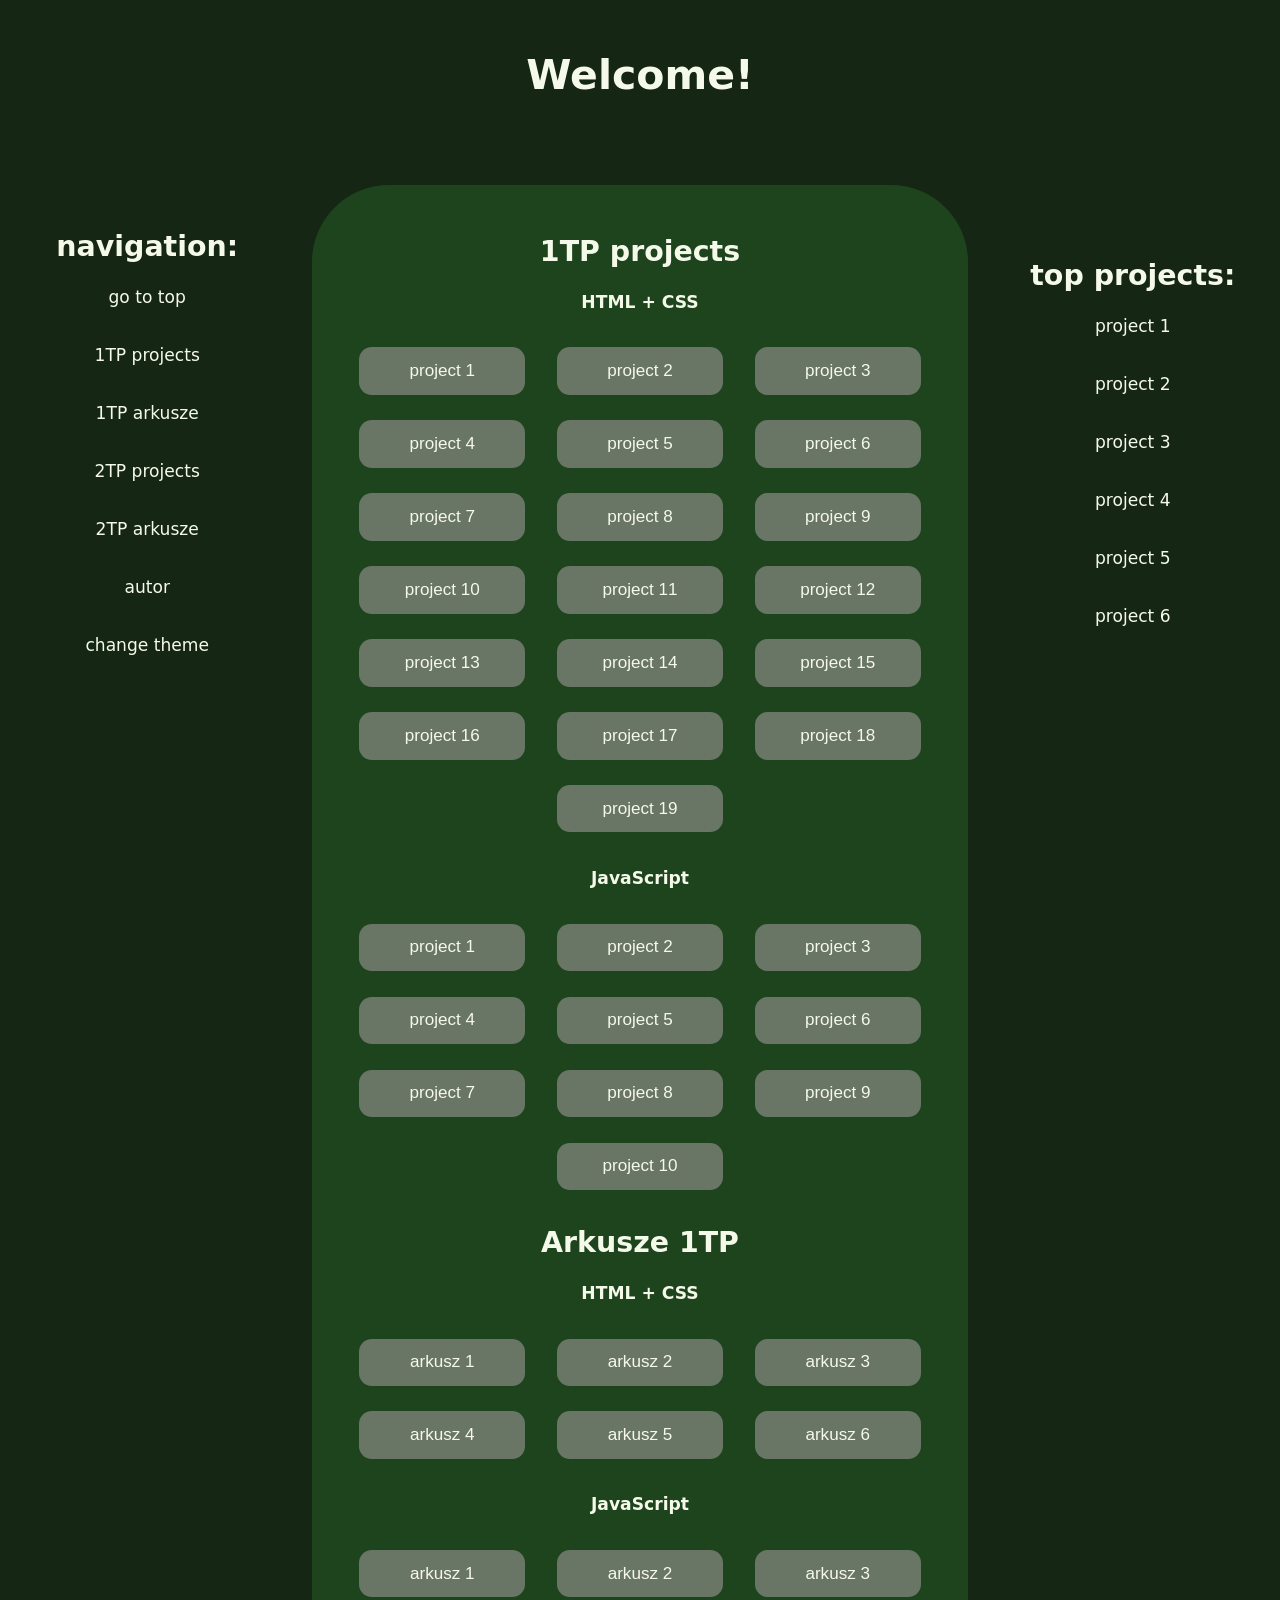
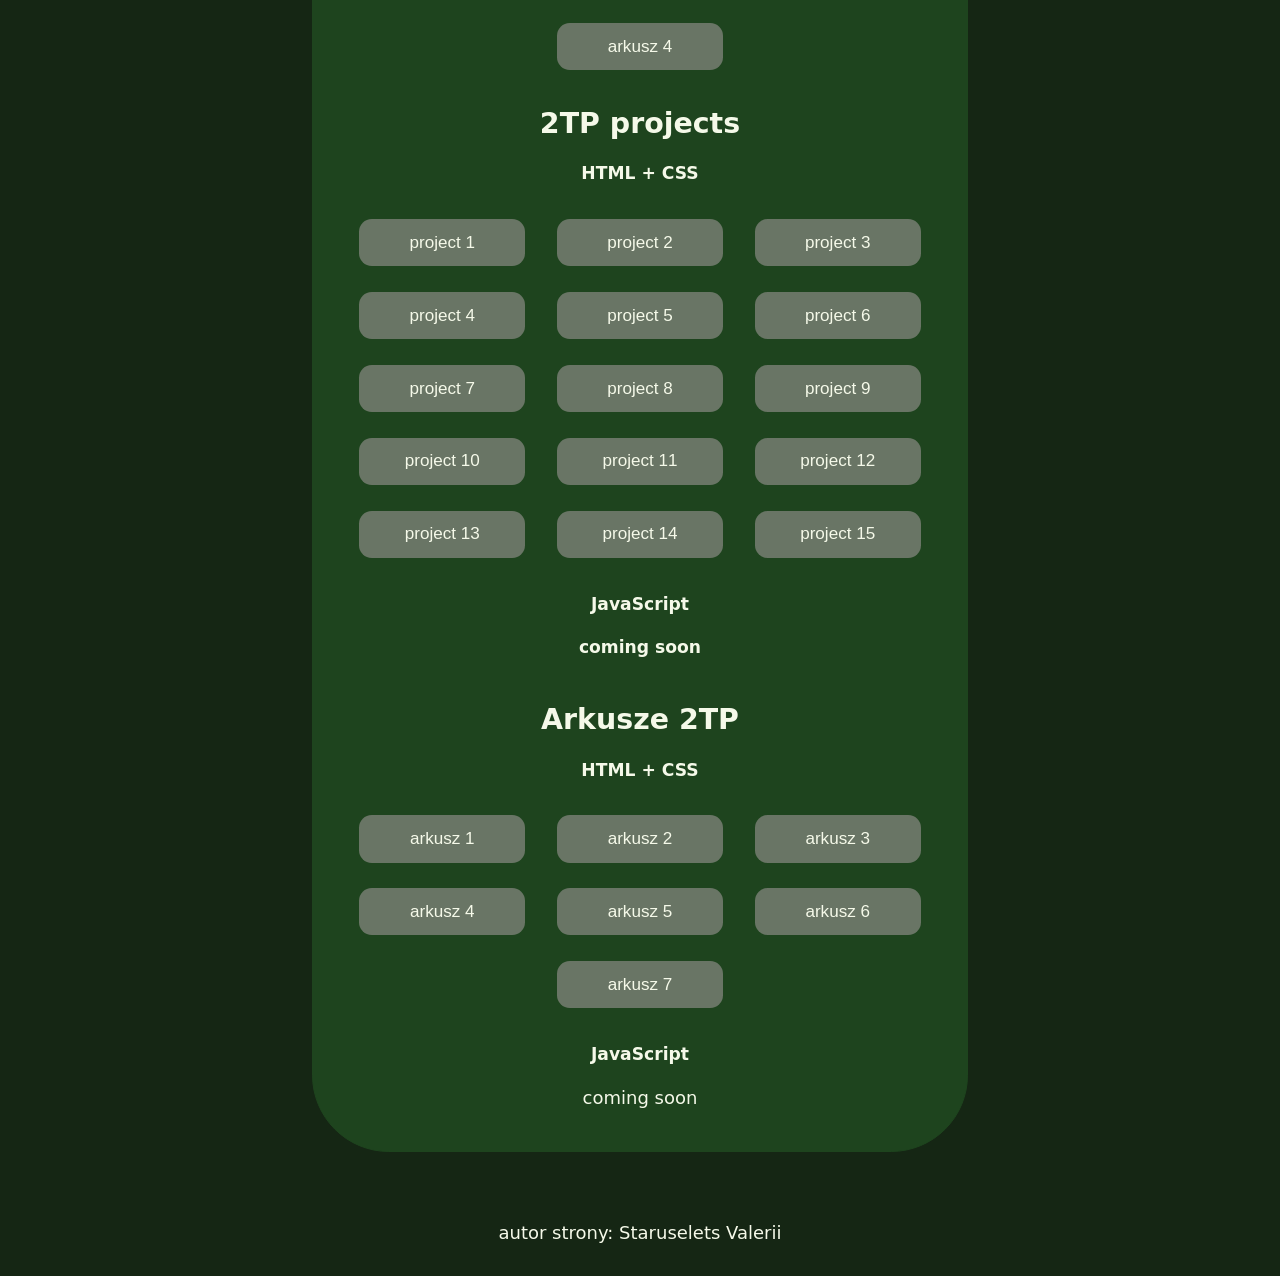
<file: index.html>
<!DOCTYPE html>
<html lang="en">

<head>
  <meta charset="UTF-8">
  <meta name="viewport" content="width=device-width">
  <title>home</title>
  <link rel="stylesheet" href="style.css">
</head>

<body data-theme="dark">

  <header id="title">
    <h1>Welcome!</h1>
  </header>

  <aside class="left">
    <nav class="navbox">
      <h2>navigation:</h2>
      <ul>
        <li><a href="#title">go to top</a></li>
        <li><a href="#oneTP">1TP projects</a></li>
        <li><a href="#arkuszeoneTP">1TP arkusze</a></li>
        <li><a href="#twoTP">2TP projects</a></li>
        <li><a href="#arkuszetwoTP">2TP arkusze</a></li>
        <li><a href="#bottom">autor</a></li>
        <li><a id="toggle">change theme</a></li>
      </ul>
    </nav>
  </aside>

  <main>
    <button id="showLeft" class="arrow-btn">&#8594;</button>

    <div id="oneTP">
      <h2>1TP projects</h2>
      <h4>HTML + CSS</h4>
      <button class="project"><a href="1TP/HTML + CSS/01/index.html">project 1</a></button>
      <button class="project"><a href="1TP/HTML + CSS/02/index.html">project 2</a></button>
      <button class="project"><a href="1TP/HTML + CSS/03/index.html">project 3</a></button>
      <button class="project"><a href="1TP/HTML + CSS/04/index.html">project 4</a></button>
      <button class="project"><a href="1TP/HTML + CSS/05/index.html">project 5</a></button>
      <button class="project"><a href="1TP/HTML + CSS/06/6/index.html">project 6</a></button>
      <button class="project"><a href="1TP/HTML + CSS/07/index.html">project 7</a></button>
      <button class="project"><a href="1TP/HTML + CSS/08/index.html">project 8</a></button>
      <button class="project"><a href="1TP/HTML + CSS/09/index.html">project 9</a></button>
      <button class="project"><a href="1TP/HTML + CSS/10/index.html">project 10</a></button>
      <button class="project"><a href="1TP/HTML + CSS/11/index.html">project 11</a></button>
      <button class="project"><a href="1TP/HTML + CSS/12/index.html">project 12</a></button>
      <button class="project"><a href="1TP/HTML + CSS/13/index.html">project 13</a></button>
      <button class="project"><a href="1TP/HTML + CSS/14/index.html">project 14</a></button>
      <button class="project"><a href="1TP/HTML + CSS/15/index.html">project 15</a></button>
      <button class="project"><a href="1TP/HTML + CSS/16/index.html">project 16</a></button>
      <button class="project"><a href="1TP/HTML + CSS/17/index.html">project 17</a></button>
      <button class="project"><a href="1TP/HTML + CSS/18/index.html">project 18</a></button>
      <button class="project"><a href="1TP/HTML + CSS/19/index.html">project 19</a></button>

      <h4>JavaScript</h4>
      <button class="project"><a href="1TP/JavaScript/01/index.html">project 1</a></button>
      <button class="project"><a href="1TP/JavaScript/02/index.html">project 2</a></button>
      <button class="project"><a href="1TP/JavaScript/03/index.html">project 3</a></button>
      <button class="project"><a href="1TP/JavaScript/04/index.html">project 4</a></button>
      <button class="project"><a href="1TP/JavaScript/05/index.html">project 5</a></button>
      <button class="project"><a href="1TP/JavaScript/06/index.html">project 6</a></button>
      <button class="project"><a href="1TP/JavaScript/07/index.html">project 7</a></button>
      <button class="project"><a href="1TP/JavaScript/08/index.html">project 8</a></button>
      <button class="project"><a href="1TP/JavaScript/09/index.html">project 9</a></button>
      <button class="project"><a href="1TP/JavaScript/10/index.html">project 10</a></button>
    </div>

    <div id="arkuszeoneTP">
      <h2>Arkusze 1TP</h2>
      <h4>HTML + CSS</h4>
      <button class="project"><a href="1TP/arkusze/HTML+CSS/01 arkusz/index.html">arkusz 1</a></button>
      <button class="project"><a href="1TP/arkusze/HTML+CSS/02 arkusz/index.html">arkusz 2</a></button>
      <button class="project"><a href="1TP/arkusze/HTML+CSS/03 arkusz/index.html">arkusz 3</a></button>
      <button class="project"><a href="1TP/arkusze/HTML+CSS/04 arkusz/index.html">arkusz 4</a></button>
      <button class="project"><a href="1TP/arkusze/HTML+CSS/05 arkusz/index.html">arkusz 5</a></button>
      <button class="project"><a href="1TP/arkusze/HTML+CSS/06 arkusz/index.html">arkusz 6</a></button>
      <h4>JavaScript</h4>
      <button class="project"><a href="1TP/arkusze/JavaScript/01 arkusz/index.html">arkusz 1</a></button>
      <button class="project"><a href="1TP/arkusze/JavaScript/02 arkusz/index.html">arkusz 2</a></button>
      <button class="project"><a href="1TP/arkusze/JavaScript/03 arkusz/index.html">arkusz 3</a></button>
      <button class="project"><a href="1TP/arkusze/JavaScript/04 arkusz/index.html">arkusz 4</a></button>
    </div>

    <div id="twoTP">
      <h2>2TP projects</h2>
      <h4>HTML + CSS</h4>
      <button class="project"><a href="2TP/HTML+CSS/01/index.html">project 1</a></button>
      <button class="project"><a href="2TP/HTML+CSS/02/index.html">project 2</a></button>
      <button class="project"><a href="2TP/HTML+CSS/03/index.html">project 3</a></button>
      <button class="project"><a href="2TP/HTML+CSS/04/index.html">project 4</a></button>
      <button class="project"><a href="2TP/HTML+CSS/05/index.html">project 5</a></button>
      <button class="project"><a href="2TP/HTML+CSS/06/index.html">project 6</a></button>
      <button class="project"><a href="2TP/HTML+CSS/07/index.html">project 7</a></button>
      <button class="project"><a href="2TP/HTML+CSS/08/index.html">project 8</a></button>
      <button class="project"><a href="2TP/HTML+CSS/09/index.html">project 9</a></button>
      <button class="project"><a href="2TP/HTML+CSS/10/index.html">project 10</a></button>
      <button class="project"><a href="2TP/HTML+CSS/11/index.html">project 11</a></button>
      <button class="project"><a href="2TP/HTML+CSS/12/index.html">project 12</a></button>
      <button class="project"><a href="2TP/HTML+CSS/formularze/index.html">project 13</a></button>
      <button class="project"><a href="2TP/HTML+CSS/14/index.html">project 14</a></button>
      <button class="project"><a href="2TP/HTML+CSS/15/index.html">project 15</a></button>

      <h4>JavaScript</h4>
      <h4>coming soon</h4>
    </div>



    <div id="arkuszetwoTP">
      <h2>Arkusze 2TP</h2>
      <h4>HTML + CSS</h4>
      <button class="project"><a href="2TP/arkusze/HTML+CSS/01 arkusz/index.html">arkusz 1</a></button>
      <button class="project"><a href="2TP/arkusze/HTML+CSS/02 arkusz/index.html">arkusz 2</a></button>
      <button class="project"><a href="2TP/arkusze/HTML+CSS/03 arkusz/index.html">arkusz 3</a></button>
      <button class="project"><a href="2TP/arkusze/HTML+CSS/04 arkusz/index.html">arkusz 4</a></button>
      <button class="project"><a href="2TP/arkusze/HTML+CSS/05 arkusz/index.html">arkusz 5</a></button>
      <button class="project"><a href="2TP/arkusze/HTML+CSS/06 arkusz/index.html">arkusz 6</a></button>
      <button class="project"><a href="2TP/arkusze/HTML+CSS/07 arkusz/index.html">arkusz 7</a></button>
      <h4>JavaScript</h4>
      <p>coming soon</p>
    </div>
  </main>

  <aside class="right">
    <nav class="navbox">
      <h2>top projects:</h2>
      <ul>
        <li><a href="1TP/JavaScript/6/index.html">project 1</a></li>
        <li><a href="">project 2</a></li>
        <li><a href="">project 3</a></li>
        <li><a href="">project 4</a></li>
        <li><a href="">project 5</a></li>
        <li><a href="">project 6</a></li>
      </ul>
    </nav>
  </aside>

  <button id="showRight" class="arrow-btn">&#8592;</button>

  <footer id="bottom">
    <p>autor strony: Staruselets Valerii</p>
  </footer>

  <script src="script.js"></script>
</body>
</html>
</file>
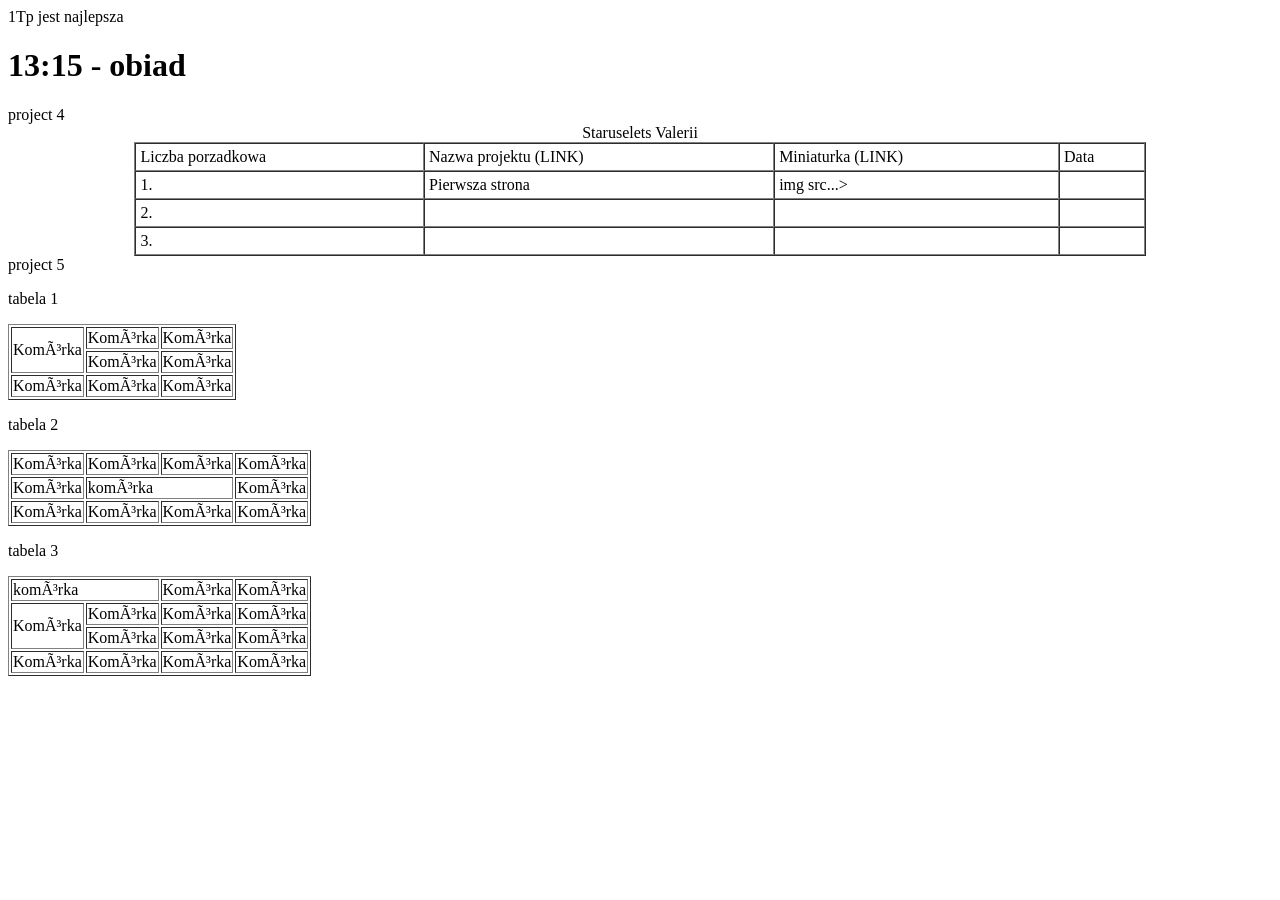
<file: 1TP/HTML + CSS/01/index.html>
<html lang="pl">
<head>
<metacharset="UTF-8">
<title> strona </title>
</head>
<body>
<p> 1Tp jest najlepsza </p>
<h1> 13:15 - obiad </h1>
      project 4

<table width="80%" border="1" cellpadding="4" cellspacing="0" ALIGN=center>
<caption>Staruselets Valerii</caption>
    <tr>
        <td>Liczba porzadkowa</td>
        <td>Nazwa projektu (LINK)</td>
        <td>Miniaturka (LINK)</td>
        <td>Data</td>
    </tr>
    <tr>
        <td>1.</td>
        <td>Pierwsza strona</td>
        <td> img src...> </td>
        <td></td>
    </tr>
    <tr>
        <td>2.</td>
        <td></td>
        <td></td>
        <td></td>
    </tr>
    <tr>
        <td>3.</td>
        <td></td>
        <td></td>
        <td></td>
    </tr>
</table>
</body>
  project 5
<p> tabela 1</p>
<table border="1">
    <tr>
      <td rowspan="2">Komórka </td>
      <td>Komórka </td>
      <td>Komórka </td>
    </tr>
    <tr>
      <td>Komórka </td>
      <td>Komórka </td>
    </tr>
    <tr>
      <td>Komórka </td>
      <td>Komórka </td>
      <td>Komórka </td>
    </tr>
  </table>
  
  <p> tabela 2</p>
  
  <table border="1">
    <tr>
      <td>Komórka </td>
      <td>Komórka </td>
      <td>Komórka </td>
      <td>Komórka </td>
    </tr>
    <tr>
      <td>Komórka </td>
      <td colspan="2"> komórka</td>
      <td>Komórka </td>
    </tr>
    <tr>
      <td>Komórka </td>
      <td>Komórka </td>
      <td>Komórka </td>
      <td>Komórka </td>
    </tr>
  </table>
  
  <p> tabela 3</p>
  
  <table border="1">
    <tr>
      <td colspan="2"> komórka</td>
      <td>Komórka </td>
      <td>Komórka </td>
    </tr>
    <tr>
      <td rowspan="2">Komórka </td>
      <td>Komórka </td>
      <td>Komórka </td>
      <td>Komórka </td>
    </tr>
    <tr>
      <td>Komórka </td>
      <td>Komórka </td>
      <td>Komórka </td>
    </tr>
    <tr>
      <td>Komórka </td>
      <td>Komórka </td>
      <td>Komórka </td>
      <td>Komórka </td>
    </tr>
  </table>

</html>
</file>
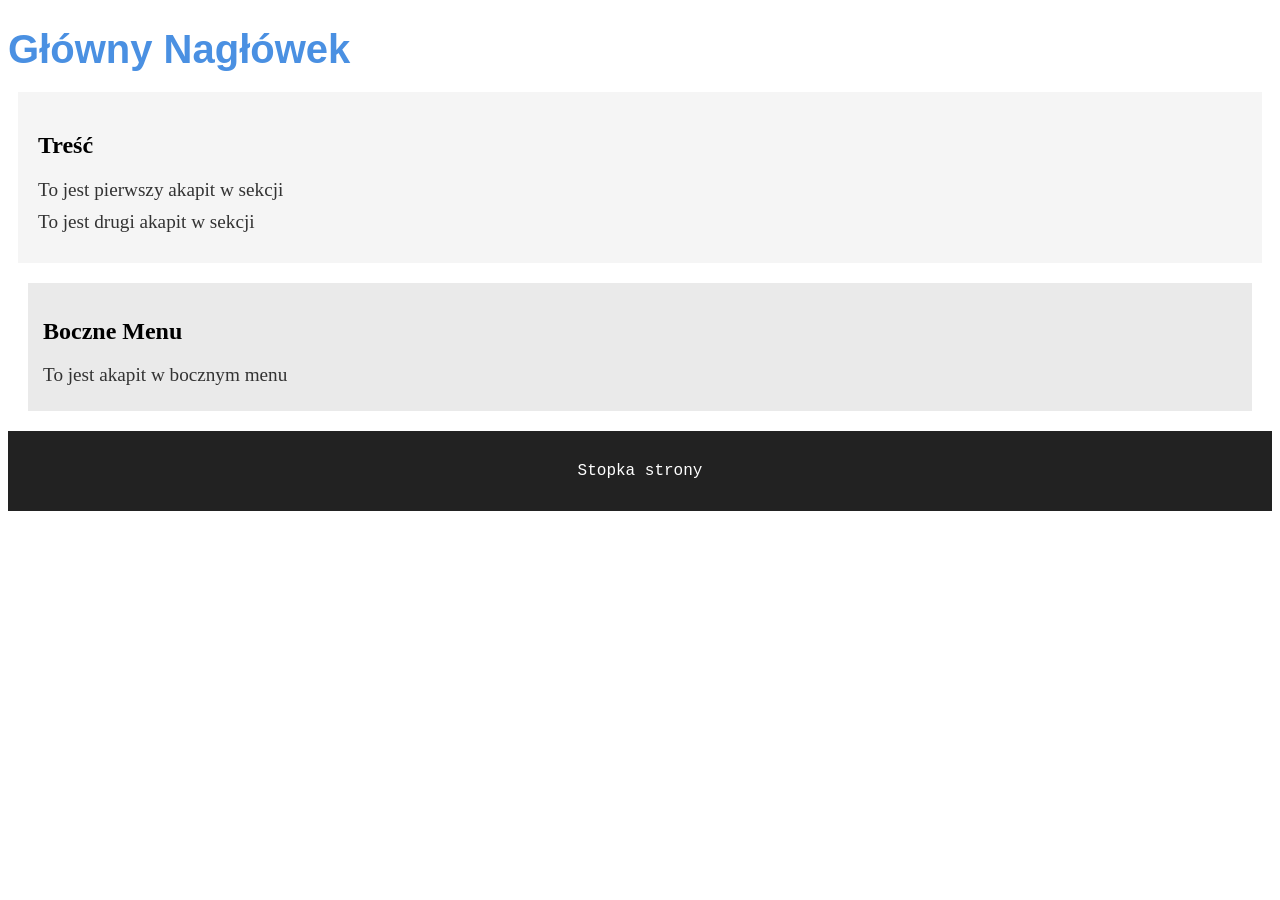
<file: 1TP/HTML + CSS/11/index.html>
<!DOCTYPE html>
<html lang="pl">
<head>
    <meta charset="UTF-8">
    <meta name="viewport" content="width=device-width, initial-scale=1.0">
    <title>Dokument HTML</title>
    <style>#header {
    color: #4A90E2; 
    font-size: 2.5em;
    margin-bottom: 20px;
    font-family: 'Arial', sans-serif;
}


.section {
    color: #333; 
    font-size: 1.2em;
    margin: 10px 0;
    font-family: 'Georgia', serif;
}


.content {
    padding: 20px;
    margin: 10px;
    background-color: #f5f5f5; 
}


.sidebar {
    padding: 15px;
    margin: 20px;
    background-color: #eaeaea; 
}


#footer {
    background-color: #222; 
    color: white;
    text-align: center;
    padding: 15px 0;
    margin-top: 20px;
    font-family: 'Courier New', monospace;
}
</style>
</head>
<body>

    <h1 id="header">Główny Nagłówek</h1>

    <div class="content">
        <h2>Treść</h2>
        <p class="section">To jest pierwszy akapit w sekcji</p>
        <p class="section">To jest drugi akapit w sekcji</p>
    </div>

    <div class="sidebar">
        <h2>Boczne Menu</h2>
        <p class="section">To jest akapit w bocznym menu</p>
    </div>

    <footer id="footer">
        <p>Stopka strony</p>
    </footer>

</body>
</html>
</file>
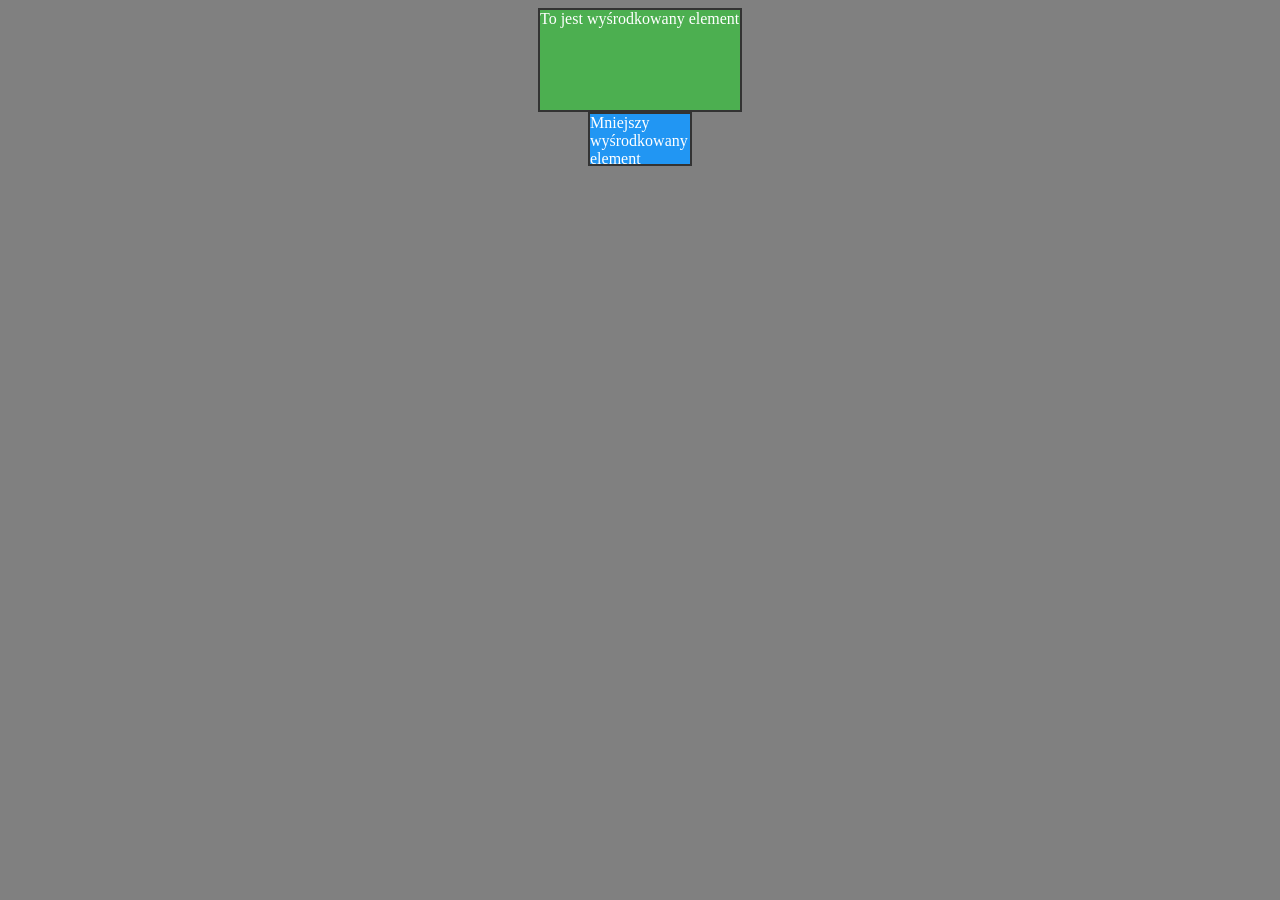
<file: 1TP/HTML + CSS/12/index.html>
<!DOCTYPE html>
<html lang="pl">
<head>
    <meta charset="UTF-8">
    <meta name="viewport" content="width=device-width, initial-scale=1.0">
    <title>Wyśrodkowany element</title>
    <link rel="stylesheet" href="style.css">
</head>
<body>
    <div class="box">
        To jest wyśrodkowany element
    </div>
    <div class="box-small">
        Mniejszy wyśrodkowany element
    </div>
</body>
</html>
</file>
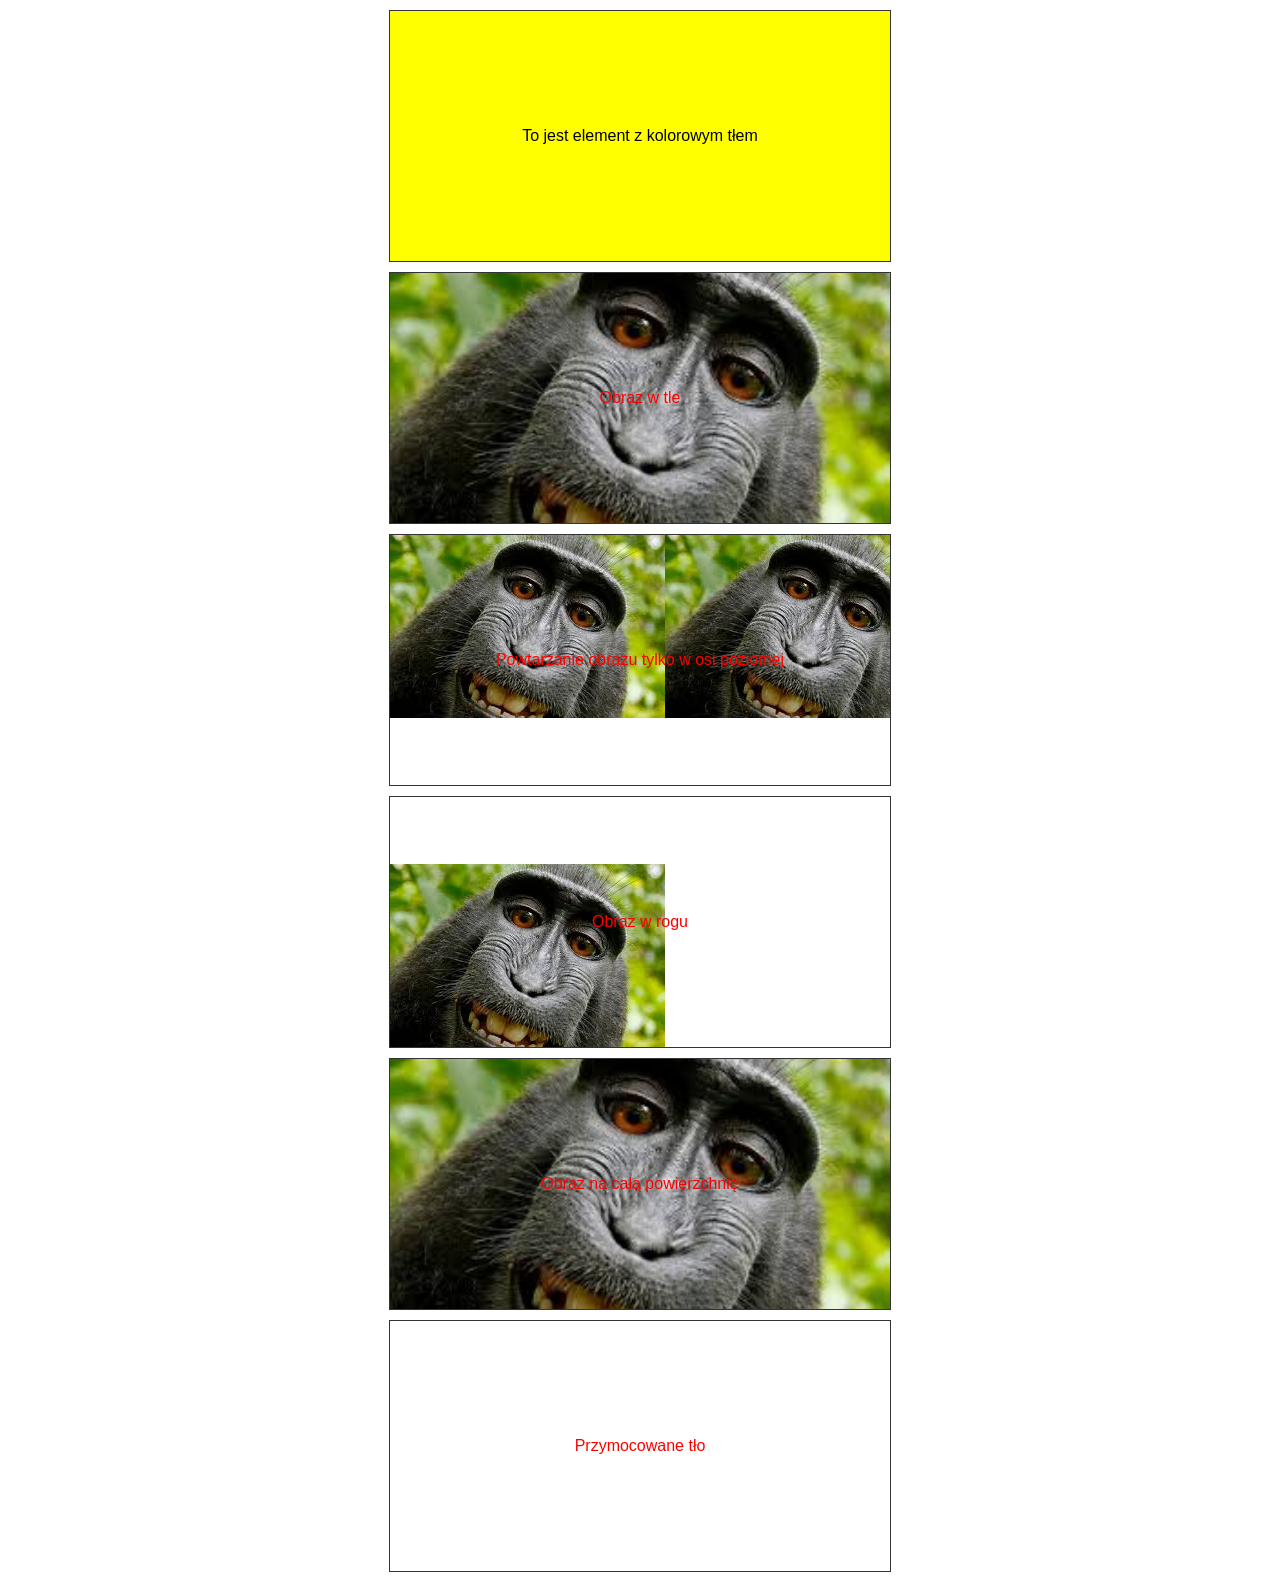
<file: 1TP/HTML + CSS/13/index.html>
<!DOCTYPE html>
<html lang="pl">
<head>
    <meta charset="UTF-8">
    <meta name="viewport" content="width=device-width, initial-scale=1.0">
    <title>Zadania z tłem</title>
    <link rel="stylesheet" href="style.css">
</head>
<body>
    <div class="box1">To jest element z kolorowym tłem</div>
    <div class="box2">Obraz w tle</div>
    <div class="box3">Powtarzanie obrazu tylko w osi poziomej</div>
    <div class="box4">Obraz w rogu</div>
    <div class="box5">Obraz na całą powierzchnię</div>
    <div class="box6">Przymocowane tło</div>
</body>
</html>
</file>
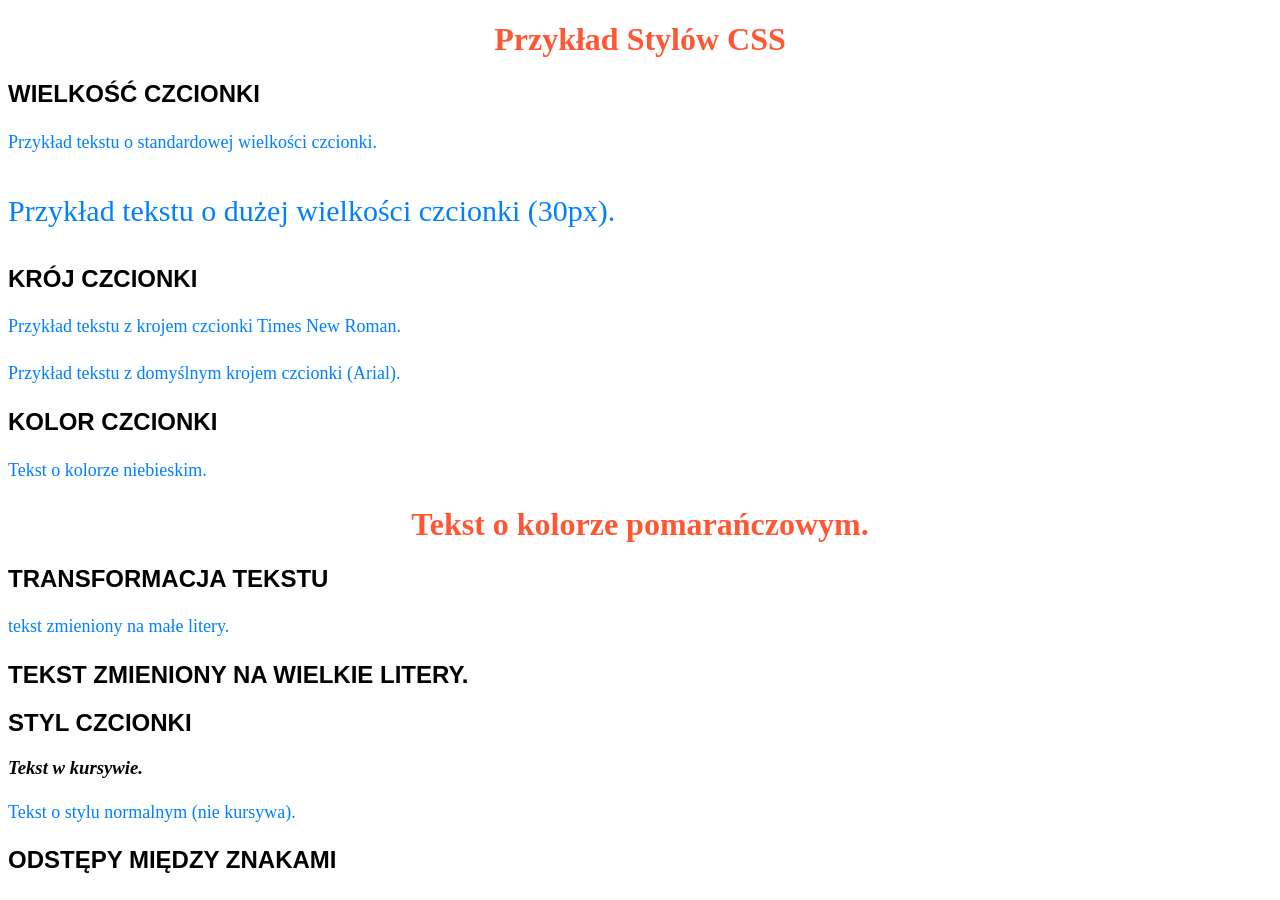
<file: 1TP/HTML + CSS/14/index.html>
<!DOCTYPE html>
<html lang="pl">
<head>
    <meta charset="UTF-8">
    <meta name="viewport" content="width=device-width, initial-scale=1.0">
    <title>Przykład Stylów CSS</title>
    <link rel="stylesheet" href="styles.css">
</head>
<body>

    <h1>Przykład Stylów CSS</h1>

    <h2>Wielkość czcionki</h2>
    <p>Przykład tekstu o standardowej wielkości czcionki.</p>
    <p class="large-font">Przykład tekstu o dużej wielkości czcionki (30px).</p>

    <h2>Krój czcionki</h2>
    <p class="custom-font">Przykład tekstu z krojem czcionki Times New Roman.</p>
    <p>Przykład tekstu z domyślnym krojem czcionki (Arial).</p>

    <h2>Kolor czcionki</h2>
    <p>Tekst o kolorze niebieskim.</p>
    <h1>Tekst o kolorze pomarańczowym.</h1>

    <h2>Transformacja tekstu</h2>
    <p class="lowercase-text">Tekst zmieniony na małe litery.</p>
    <h2>Tekst zmieniony na WIELKIE LITERY.</h2>

    <h2>Styl czcionki</h2>
    <h3>Tekst w kursywie.</h3>
    <p class="normal-text">Tekst o stylu normalnym (nie kursywa).</p>

    <h2>Odstępy między znakami</h2>
</file>
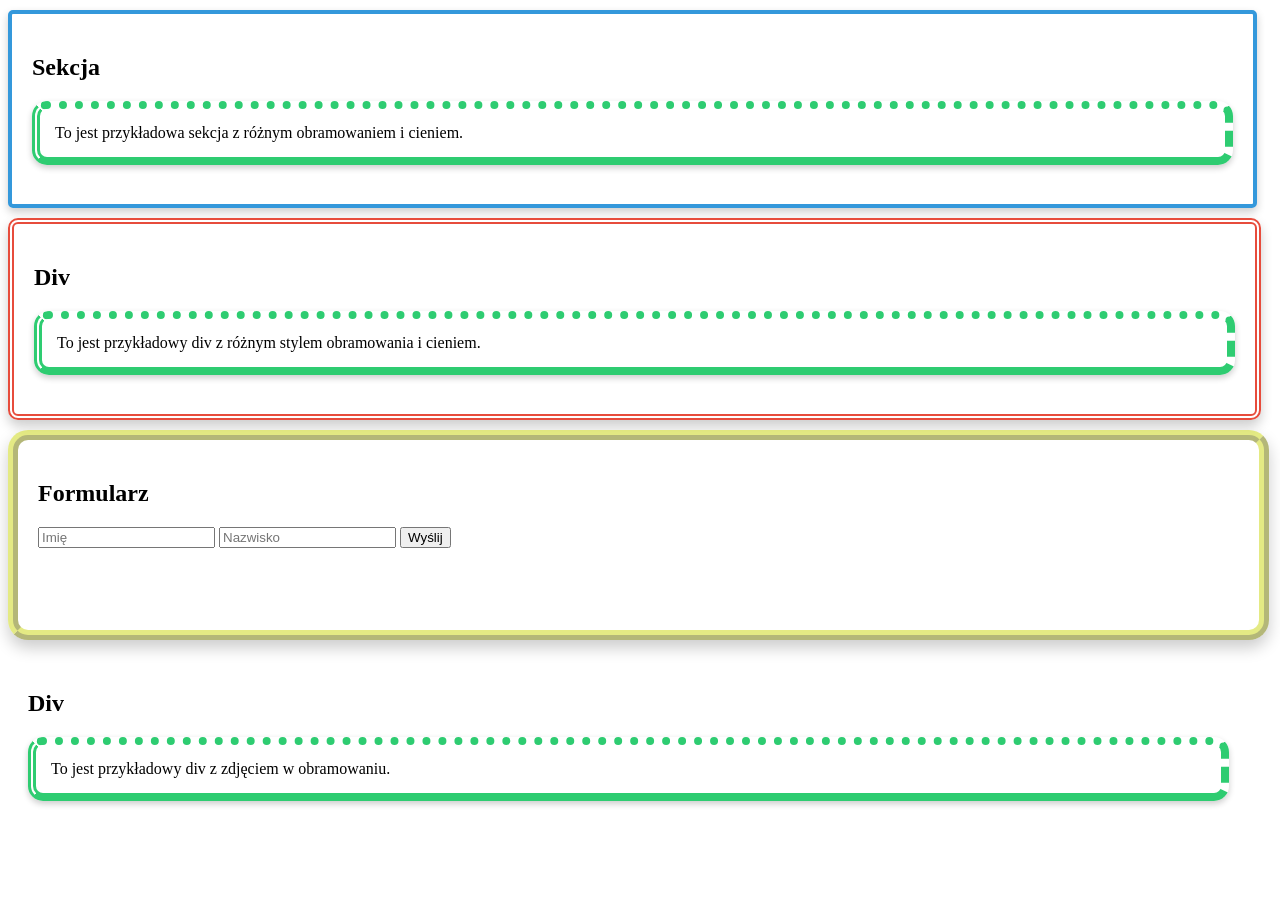
<file: 1TP/HTML + CSS/16/index.html>
<!DOCTYPE html>
<html lang="pl">
<head>
  <meta charset="UTF-8">
  <meta name="viewport" content="width=device-width, initial-scale=1.0">
  <title>Obramowania</title>
  <link rel="stylesheet" href="style.css">
</head>
<body>

  <section>
    <h2>Sekcja</h2>
    <p>To jest przykładowa sekcja z różnym obramowaniem i cieniem.</p>
  </section>

  <div id="sigma1">
    <h2>Div</h2>
    <p>To jest przykładowy div z różnym stylem obramowania i cieniem.</p>
  </div>

 
  <form>
    <h2>Formularz</h2>
    <input type="text" placeholder="Imię">
    <input type="text" placeholder="Nazwisko">
    <button type="submit">Wyślij</button>
  </form>
  <div id="sigma2">
    <h2>Div</h2>
    <p>To jest przykładowy div z zdjęciem w obramowaniu.</p>
  </div>
  
</body>
</html>
</file>
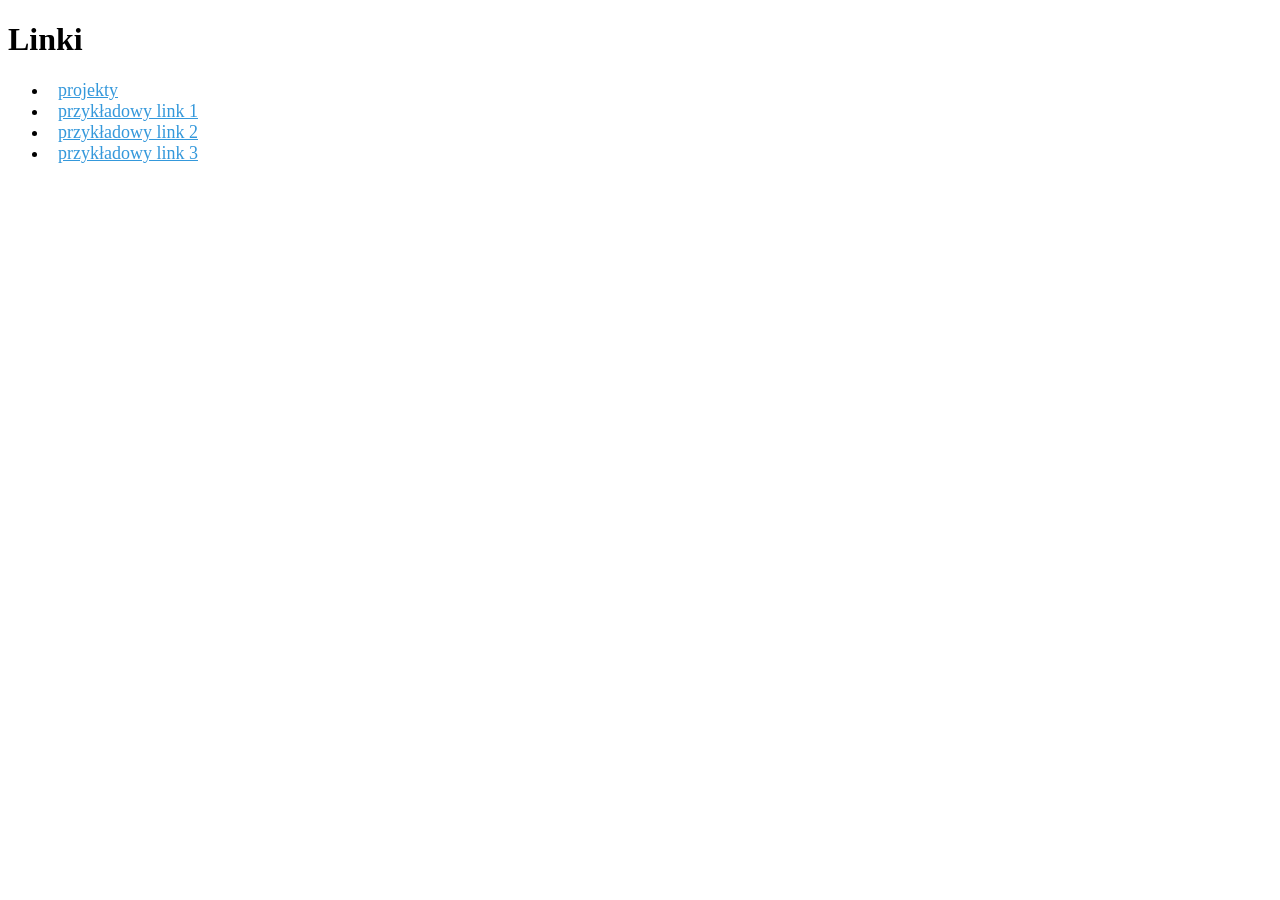
<file: 1TP/HTML + CSS/17/index.html>
<!DOCTYPE html>
<html lang="pl">
<head>
    <meta charset="UTF-8">
    <meta name="viewport">
    <title>Linki</title>
    <link rel="stylesheet" href="styles.css">
</head>
<body>
    <h1>Linki</h1>
    <ul>
        <li><a href="https://valeriitp.github.io/wsiprojecty/" class="link">projekty</a></li>
        <li><a href="#" class="link">przykładowy link 1</a></li>
        <li><a href="#" class="link">przykładowy link 2</a></li>
        <li><a href="#" class="link">przykładowy link 3</a></li>
    </ul>
</body>
</html>
</file>
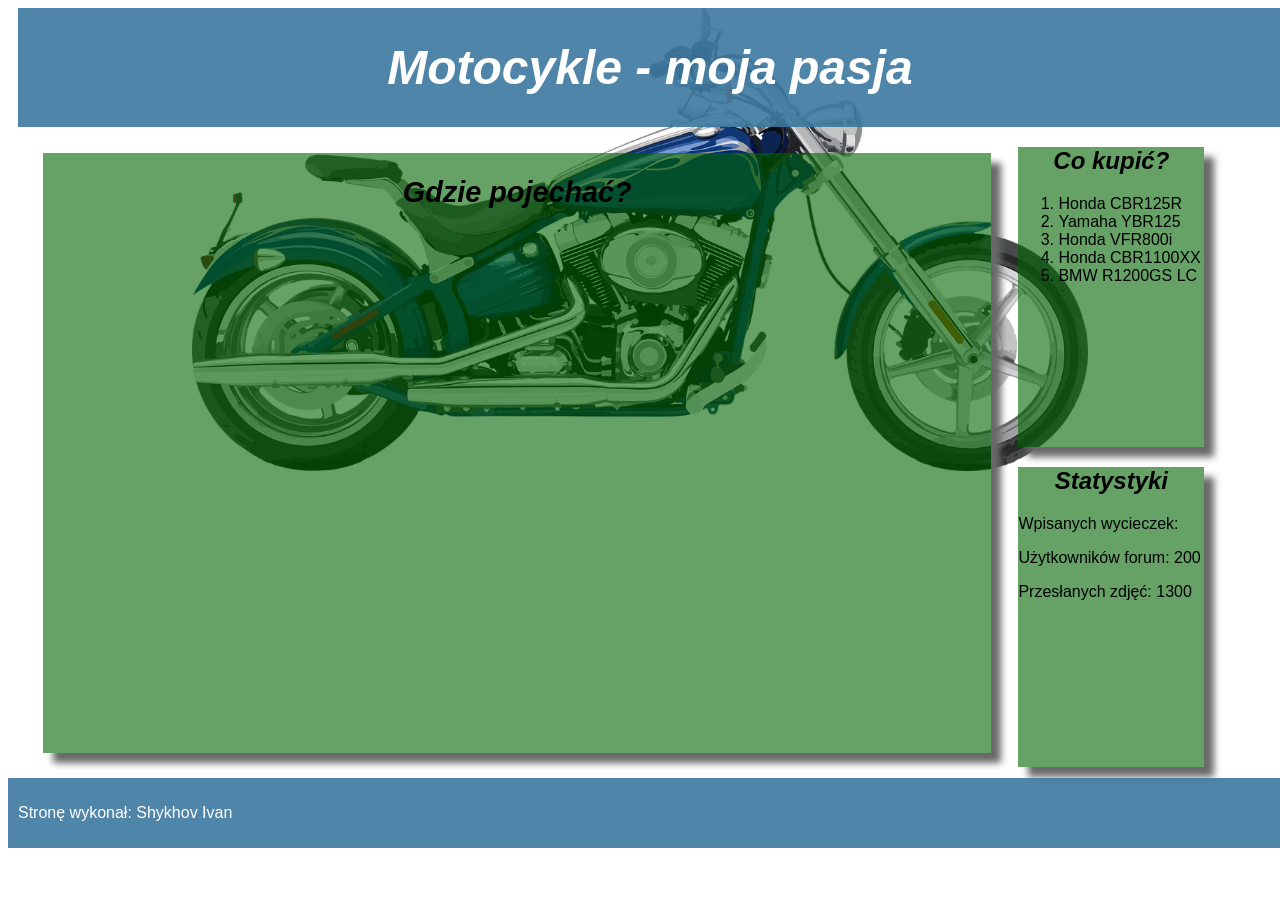
<file: 1TP/HTML + CSS/18 arkusz/index.html>
<!DOCTYPE html>
<html lang="en">

<head>
    <meta charset="UTF-8">
    <meta name="viewport" content="width=device-width, initial-scale=1.0">
    <title>Motocykle</title>
    <link rel="stylesheet" href="style.css">
</head>

<body>
    <img src="motor.png" alt="motocykl" class="motor-image"/>
    <header class="header">
        <h1 class="text-head">
            Motocykle - moja pasja
        </h1>
    </header>
    <main class="main">
        <section class="section" id="left">
            <h2 class="text-main">
                Gdzie pojechać?
            </h2>
        </section>

        <section class="section" id="right">
            <div class="content">
                <h2 class="text">
                    Co kupić?
                </h2>
                <ol>
                    <li>Honda CBR125R</li>
                    <li>Yamaha YBR125</li>
                    <li>Honda VFR800i</li>
                    <li>Honda CBR1100XX</li>
                    <li>BMW R1200GS LC</li>
                </ol>
            </div>
            <div class="content">
                <h2 class="text">
                    Statystyki
                </h2>
                <p class="paragraph">Wpisanych wycieczek: </p>
                <p class="paragraph">Użytkowników forum: 200</p>
                <p class="paragraph">Przesłanych zdjęć: 1300</p>
            </div>
        </section>
    </main>
    <footer class="footer">
        <p>
            Stronę wykonał: Shykhov Ivan
        </p>
    </footer>
</body>

</html>
</file>
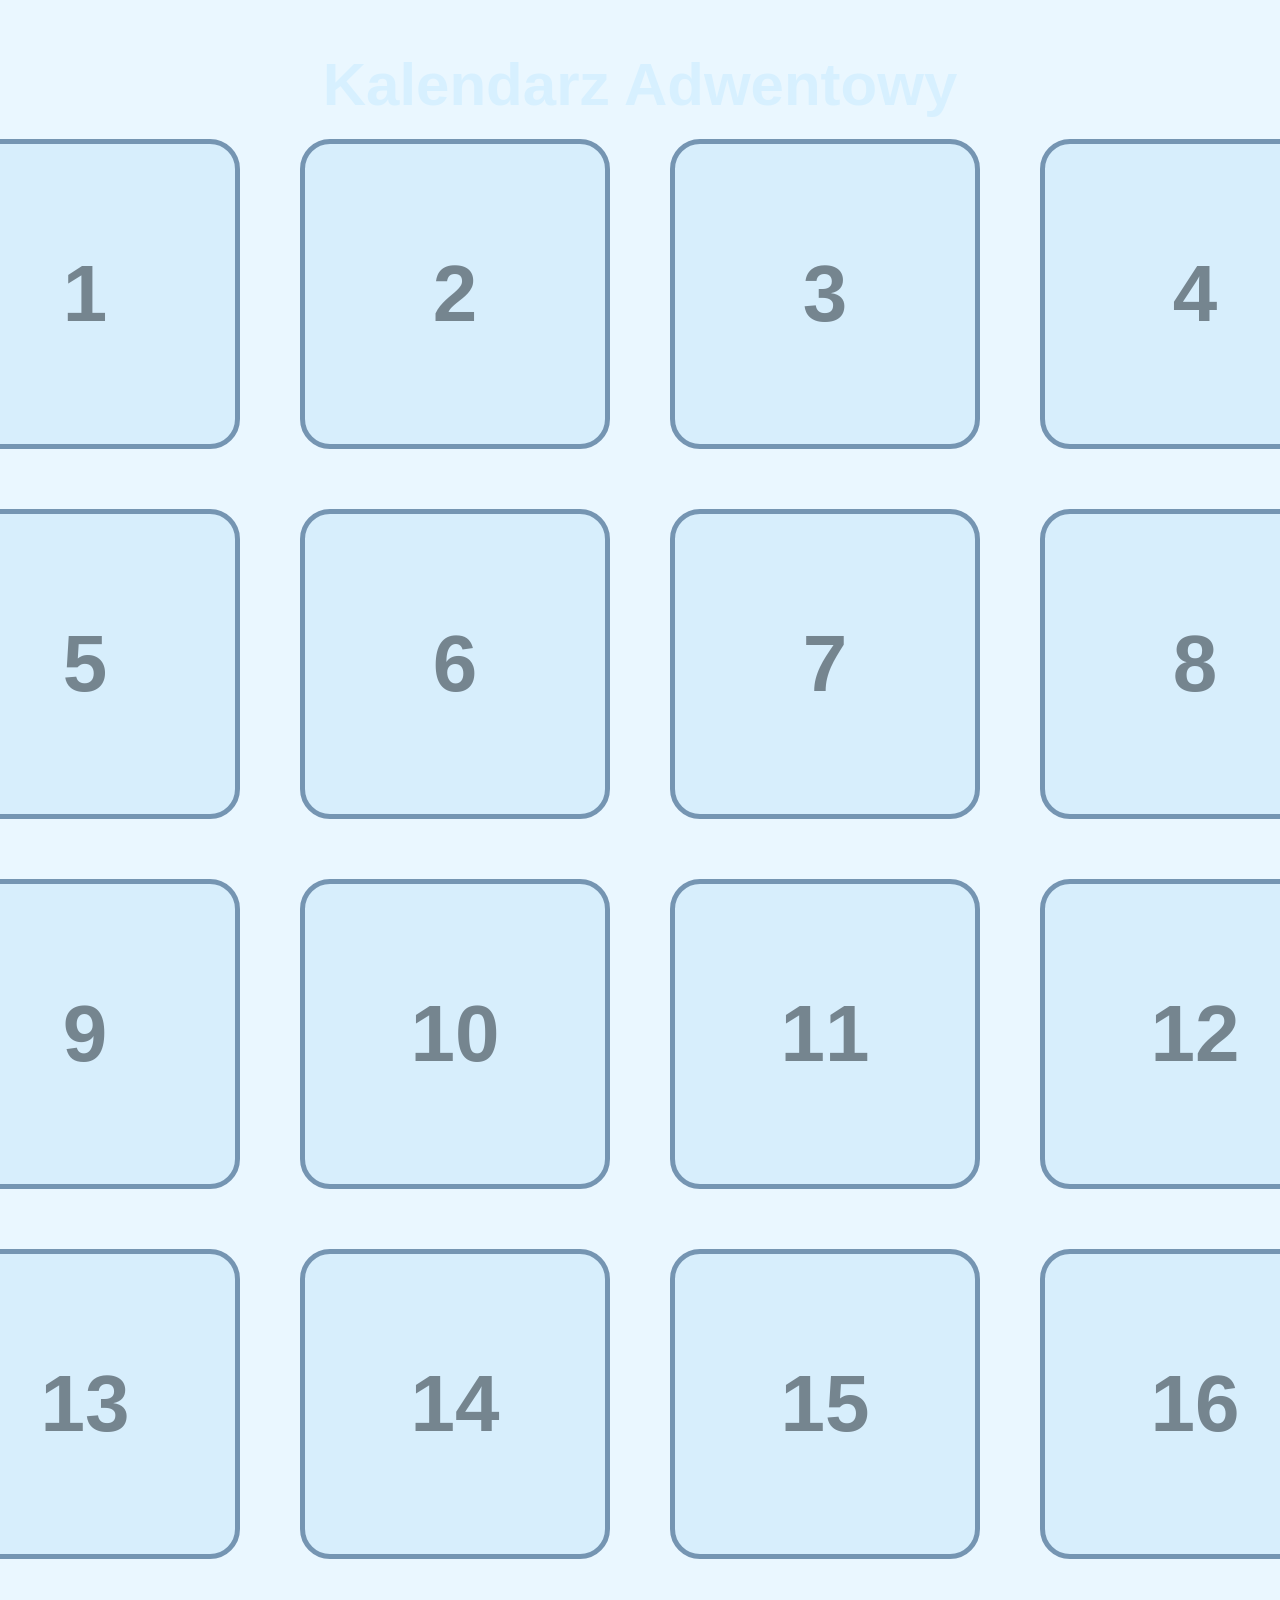
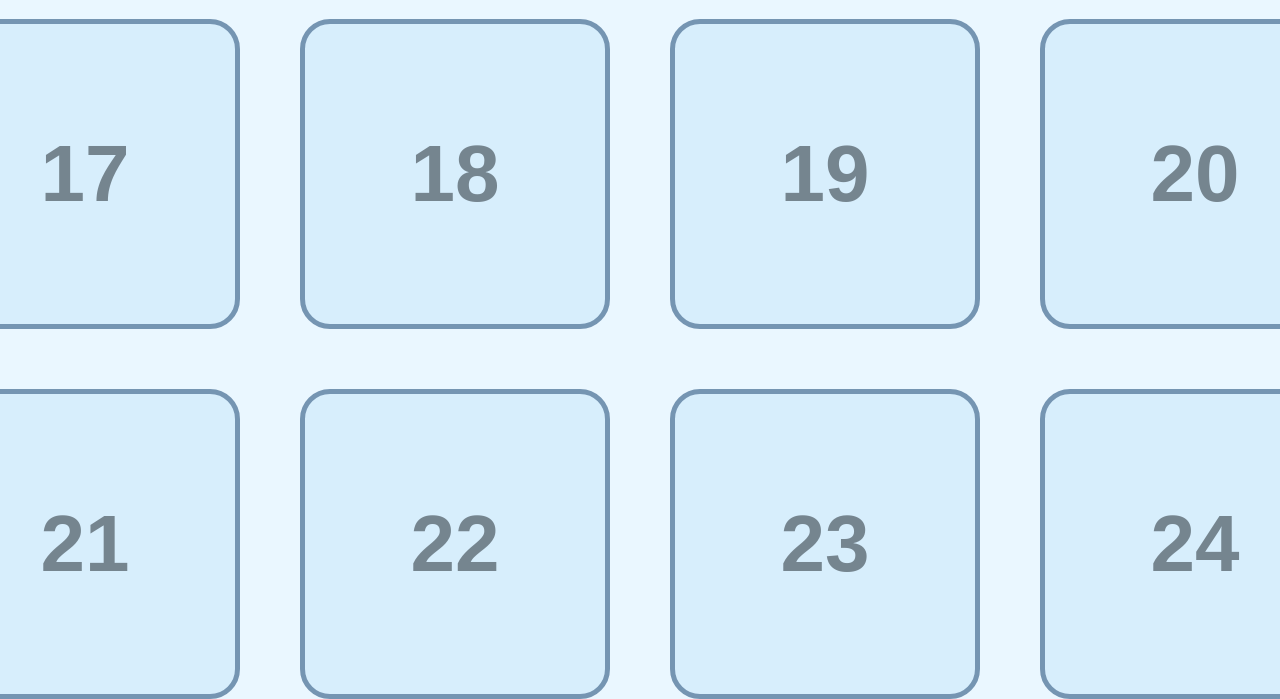
<file: 1TP/HTML + CSS/18/index.html>
<!DOCTYPE html>
<html lang="pl">
<head>
  <meta charset="UTF-8">
  <meta name="viewport" content="width=device-width, initial-scale=1.0">
  <title>Kalendarz adwentowy</title>
  <link rel="stylesheet" href="style.css">
</head>
<body>
  <div>
    <h2>Kalendarz Adwentowy</h2>
    <div class="calendar-container">
      <div class="day">
        <h1>1</h1>
        <p class="text">Niech Twoje święta będą pełne radości i spokoju!</p>
      </div>
      <div class="day">
        <h1>2</h1>
        <p class="text">Magicznych chwil z najbliższymi!</p>
      </div>
      <div class="day">
        <h1>3</h1>
        <p class="text">Wesołych Świąt i szczęśliwego Nowego Roku!</p>
      </div>
      <div class="day">
        <h1>4</h1>
        <p class="text">Niech ten dzień przyniesie Ci uśmiech!</p>
      </div>
      <div class="day">
        <h1>5</h1>
        <p class="text">Zatrzymaj się i poczuj magię świąt!</p>
      </div>
      <div class="day">
        <h1>6</h1>
        <p class="text">Mikołaj przynosi prezenty, a Ty radość!</p>
      </div>
      <div class="day">
        <h1>7</h1>
        <p class="text">Świąteczne chwile pełne miłości!</p>
      </div>
      <div class="day">
        <h1>8</h1>
        <p class="text">Pachnącej choinki i pysznego makowca!</p>
      </div>
      <div class="day">
        <h1>9</h1>
        <p class="text">Niech spełnią się wszystkie Twoje marzenia!</p>
      </div>
      <div class="day">
        <h1>10</h1>
        <p class="text">Ciepła rodzinnego i magii świąt!</p>
      </div>
      <div class="day">
        <h1>11</h1>
        <p class="text">Zachwyć się świątecznym blaskiem wokoło!</p>
      </div>
      <div class="day">
        <h1>12</h1>
        <p class="text">Niech Twoje serce ogrzewa świąteczny klimat!</p>
      </div>
      <div class="day">
        <h1>13</h1>
        <p class="text">Wigilijne światła rozgrzeją Twój dom!</p>
      </div>
      <div class="day">
        <h1>14</h1>
        <p class="text">Spełnienia każdego noworocznego postanowienia!</p>
      </div>
      <div class="day">
        <h1>15</h1>
        <p class="text">Niech Twój dzień będzie piękniejszy!</p>
      </div>
      <div class="day">
        <h1>16</h1>
        <p class="text">Radości, ciepła i pachnących pierników!</p>
      </div>
      <div class="day">
        <h1>17</h1>
        <p class="text">Niech magiczna noc trwa jak najdłużej!</p>
      </div>
      <div class="day">
        <h1>18</h1>
        <p class="text">Kochaj, śmiej się i ciesz świętami!</p>
      </div>
      <div class="day">
        <h1>19</h1>
        <p class="text">Gwiazdka zaprowadzi Cię do szczęścia!</p>
      </div>
      <div class="day">
        <h1>20</h1>
        <p class="text">Niech każda chwila świąt będzie niezapomniana!</p>
      </div>
      <div class="day">
        <h1>21</h1>
        <p class="text">Blask choinki i miłość w Twoim domu!</p>
      </div>
      <div class="day">
        <h1>22</h1>
        <p class="text">Śnieżny krajobraz i świąteczna radość!</p>
      </div>
      <div class="day">
        <h1>23</h1>
        <p class="text">Czas spędzony z rodziną jest najważniejszy!</p>
      </div>
      <div class="day">
        <h1>24</h1>
        <p class="text">Wesołych Świąt Bożego Narodzenia!</p>
      </div>
    </div>
  </div>
</body>
</html>
</file>
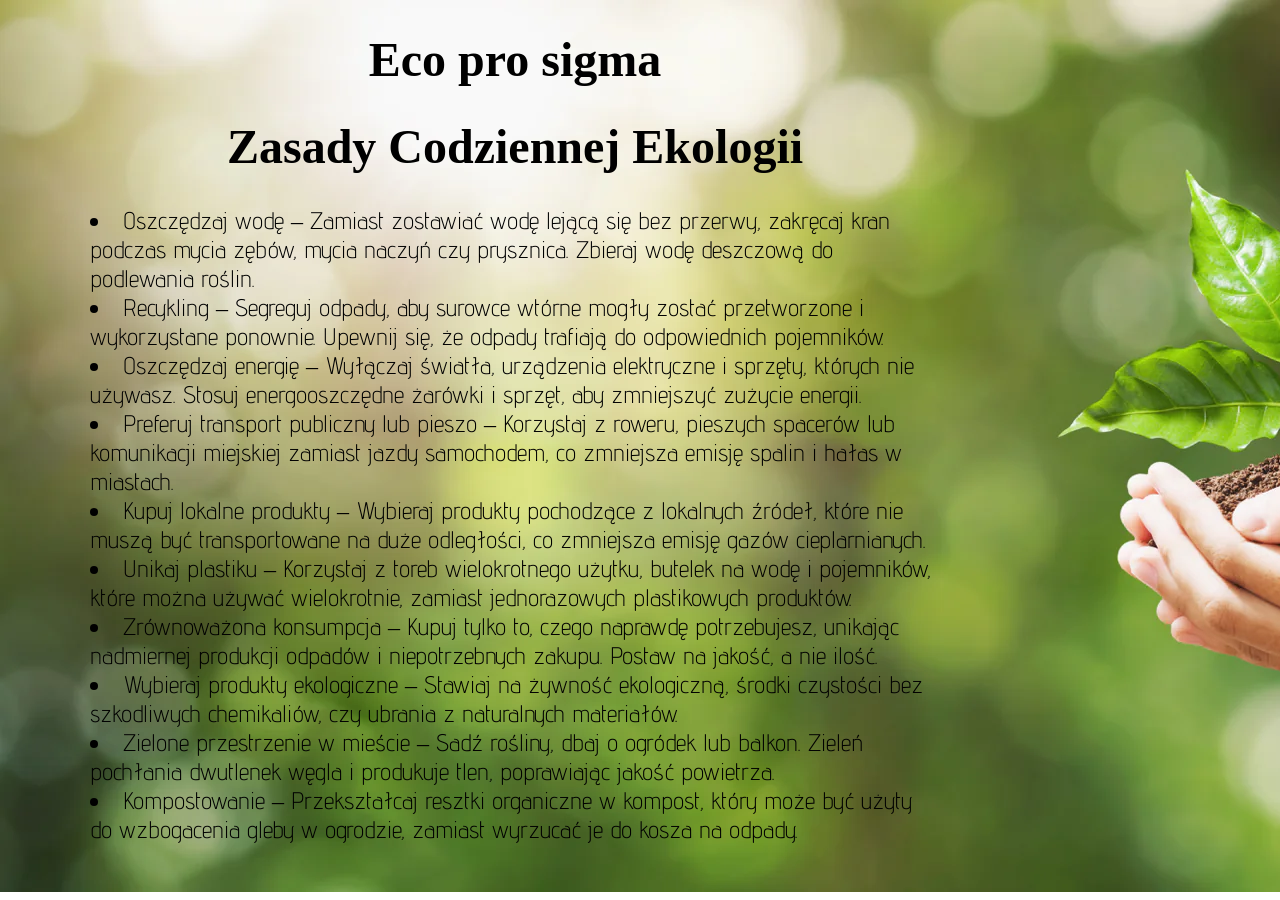
<file: 1TP/HTML + CSS/19/index.html>
<!DOCTYPE html>
<html lang="pl">
<head>
    <meta charset="UTF-8">
    <meta name="viewport" content="width=device-width, initial-scale=1.0">
    <title>EcoProSigma</title>
    <link rel="stylesheet" href="styles.css">
</head>
<body>
    <h1>Eco pro sigma</h1>

<div class="container">
    <h1>Zasady Codziennej Ekologii</h1>
    <div class="box">
        <ul></ul>
            <li>Oszczędzaj wodę – Zamiast zostawiać wodę lejącą się bez przerwy, zakręcaj kran podczas mycia zębów, mycia naczyń czy prysznica. Zbieraj wodę deszczową do podlewania roślin.</li>
            <li>Recykling – Segreguj odpady, aby surowce wtórne mogły zostać przetworzone i wykorzystane ponownie. Upewnij się, że odpady trafiają do odpowiednich pojemników.</li>
            <li>Oszczędzaj energię – Wyłączaj światła, urządzenia elektryczne i sprzęty, których nie używasz. Stosuj energooszczędne żarówki i sprzęt, aby zmniejszyć zużycie energii.</li>
            <li>Preferuj transport publiczny lub pieszo – Korzystaj z roweru, pieszych spacerów lub komunikacji miejskiej zamiast jazdy samochodem, co zmniejsza emisję spalin i hałas w miastach.</li>
            <li>Kupuj lokalne produkty – Wybieraj produkty pochodzące z lokalnych źródeł, które nie muszą być transportowane na duże odległości, co zmniejsza emisję gazów cieplarnianych.</li>
            <li>Unikaj plastiku – Korzystaj z toreb wielokrotnego użytku, butelek na wodę i pojemników, które można używać wielokrotnie, zamiast jednorazowych plastikowych produktów.</li>
            <li>Zrównoważona konsumpcja – Kupuj tylko to, czego naprawdę potrzebujesz, unikając nadmiernej produkcji odpadów i niepotrzebnych zakupu. Postaw na jakość, a nie ilość.</li>
            <li>Wybieraj produkty ekologiczne – Stawiaj na żywność ekologiczną, środki czystości bez szkodliwych chemikaliów, czy ubrania z naturalnych materiałów.</li>
            <li>Zielone przestrzenie w mieście – Sadź rośliny, dbaj o ogródek lub balkon. Zieleń pochłania dwutlenek węgla i produkuje tlen, poprawiając jakość powietrza.</li>
            <li>Kompostowanie – Przekształcaj resztki organiczne w kompost, który może być użyty do wzbogacenia gleby w ogrodzie, zamiast wyrzucać je do kosza na odpady.</li>
    </ul>
    </div>
</div>
</body>
</html>
</file>
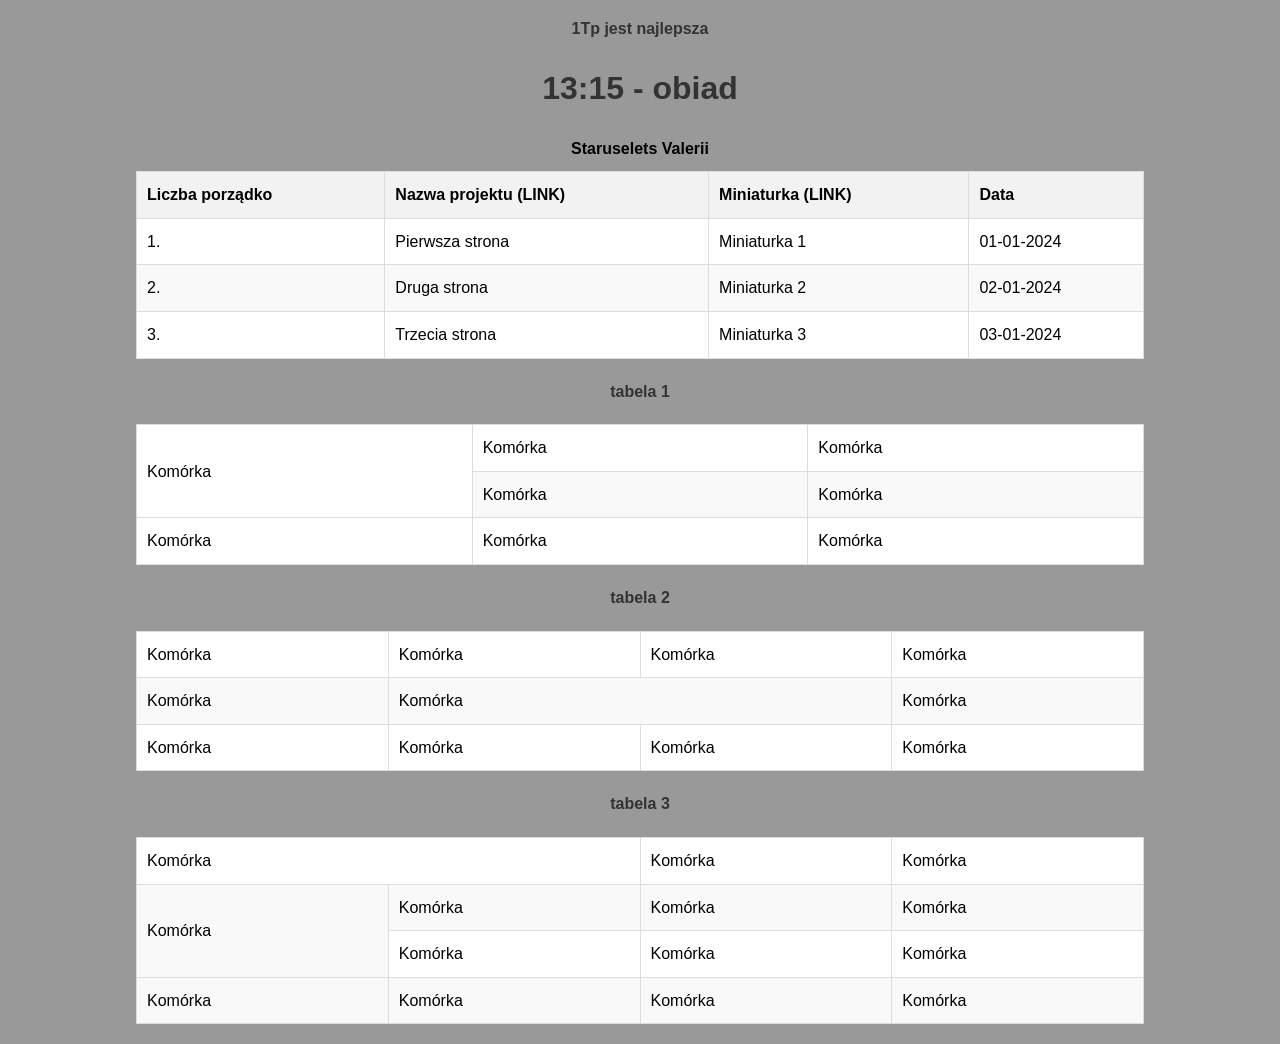
<file: 1TP/HTML + CSS/2/index.html>
<!DOCTYPE html>
<html lang="pl">
<head>
    <meta charset="UTF-8">
    <title>Strona</title>
    <style>
        body {
            font-family: Arial, sans-serif;
            line-height: 1.6;
            margin: 10px;
            background-color: #999999;
        }
        h1 {
            color: #333;
            text-align: center;
        }
        table {
            width: 80%;
            border-collapse: collapse;
            margin: 20px auto;
            background-color: #FFFFFF;
        }
        table caption {
            font-weight: bold;
            margin-bottom: 10px;
        }
        table, th, td {
            border: 1px solid #ddd;
        }
        th, td {
            padding: 10px;
            text-align: left;
        }
        th {
            background-color: #f2f2f2;
        }
        tr:nth-child(even) {
            background-color: #f9f9f9;
        }
        tr:hover {
            background-color: #f1f1f1;
        }
        p {
            text-align: center;
            font-weight: bold;
            color: #333;
        }
        .img-thumbnail {
            max-width: 100px;
            height: auto;
        }
    </style>
</head>
<body>
    <p>1Tp jest najlepsza</p>
    <h1>13:15 - obiad</h1>

    <table>
        <caption>Staruselets Valerii</caption>
        <thead>
            <tr>
                <th>Liczba porządko</th>
                <th>Nazwa projektu (LINK)</th>
                <th>Miniaturka (LINK)</th>
                <th>Data</th>
            </tr>
        </thead>
        <tbody>
            <tr>
                <td>1.</td>
                <td>Pierwsza strona</td>
                <td>Miniaturka 1</td>
                <td>01-01-2024</td>
            </tr>
            <tr>
                <td>2.</td>
                <td>Druga strona</td>
                <td>Miniaturka 2</td>
                <td>02-01-2024</td>
            </tr>
            <tr>
                <td>3.</td>
                <td>Trzecia strona</td>
                <td>Miniaturka 3</td>
                <td>03-01-2024</td>
            </tr>
        </tbody>
    </table>

    <p>tabela 1</p>
    <table>
        <tr>
            <td rowspan="2">Komórka</td>
            <td>Komórka</td>
            <td>Komórka</td>
        </tr>
        <tr>
            <td>Komórka</td>
            <td>Komórka</td>
        </tr>
        <tr>
            <td>Komórka</td>
            <td>Komórka</td>
            <td>Komórka</td>
        </tr>
    </table>

    <p>tabela 2</p>
    <table>
        <tr>
            <td>Komórka</td>
            <td>Komórka</td>
            <td>Komórka</td>
            <td>Komórka</td>
        </tr>
        <tr>
            <td>Komórka</td>
            <td colspan="2">Komórka</td>
            <td>Komórka</td>
        </tr>
        <tr>
            <td>Komórka</td>
            <td>Komórka</td>
            <td>Komórka</td>
            <td>Komórka</td>
        </tr>
    </table>

    <p>tabela 3</p>
    <table>
        <tr>
            <td colspan="2">Komórka</td>
            <td>Komórka</td>
            <td>Komórka</td>
        </tr>
        <tr>
            <td rowspan="2">Komórka</td>
            <td>Komórka</td>
            <td>Komórka</td>
            <td>Komórka</td>
        </tr>
        <tr>
            <td>Komórka</td>
            <td>Komórka</td>
            <td>Komórka</td>
        </tr>
        <tr>
            <td>Komórka</td>
            <td>Komórka</td>
            <td>Komórka</td>
            <td>Komórka</td>
        </tr>
    </table>
</body>
</html>
</file>
<file: style.css>
body {
  background-color: var(--acent);
  font-family: system-ui, -apple-system, BlinkMacSystemFont, 'Segoe UI', Roboto, Oxygen, Ubuntu, Cantarell, 'Open Sans', 'Helvetica Neue', sans-serif;
  text-align: center;
  color: var(--text);
  margin: 0;
  transition: background-color 0.4s ease, color 0.4s ease;
}


html {
  font-size: clamp(14px, 1rem + 0.4vw, 18px);
}


html { scroll-behavior: smooth; }

:root {
  --acent: #152614;
  --text: #F5F9E9;
  --button: #697565;
  --bg: #1E441E;
  --aside-width: clamp(180px, 23%, 300px);
}
main {
  display: grid;
  width: min(1100px, 90%);
  max-width: 1100px;
  height: auto;
  text-align: center;
  margin: 2rem auto;
  padding: clamp(1rem, 2vw, 3rem);
  background-color: var(--bg);
  border: 1px solid var(--bg);
  border-radius: clamp(12px, 6vw, 80px);
  transition: background-color 0.4s ease, border-color 0.4s ease;
  box-sizing: border-box;
}

ul li {
  list-style-type: none;
  padding: clamp(0.4rem, 0.9vw, 1rem);
}

aside {
  width: var(--aside-width);
  background-color: var(--acent);
  color: var(--text);
  display: flex;
  align-items: center;
  justify-content: center;
  position: fixed;
  top: 0;
  bottom: 0;
  transition: transform 0.4s ease, opacity 0.4s ease;
  z-index: 1000;
  opacity: 1;
  box-sizing: border-box;
  padding: clamp(0.5rem, 1.2vw, 1.5rem);
}

.right {
right: 0; 
}
.left {
left: 0;
}

footer {
  padding: clamp(0.6rem, 1.2vw, 1.5rem);
  background-color: var(--acent);
  bottom: 0;
}


.navbox {
  text-align: center;
  width: 100%;
}
.navbox h2 {
  margin: 0 0 0.5rem 0;
}
.navbox ul {
  list-style: none;
  padding: 0;
  margin: 0;
  display: flex;
  flex-direction: column;
  align-items: center;
  gap: clamp(0.25rem, 0.6vw, 0.8rem);
}
.navbox li a {
  color: inherit;
  text-decoration: none;
  display: inline-block;
  padding: 0.2rem 0.4rem;
}

header {
  background-color: var(--acent);
  padding: clamp(0.8rem, 1.8vw, 2.2rem);
}

h1 { font-size: clamp(1.5rem, 2.5vw + 0.5rem, 3rem); text-align: center; }
h2 { font-size: clamp(1.1rem, 1.8vw + 0.3rem, 2rem); }
h4 { font-size: clamp(0.9rem, 1.2vw + 0.1rem, 1.25rem); }

a {
  font-size: clamp(0.95rem, 0.9vw + 0.2rem, 1.1rem);
  text-decoration: none;
  color: var(--text);
}

.project {
  display: inline-flex;
  align-items: center;
  justify-content: center;
  width: clamp(110px, 13vw, 220px);
  height: clamp(38px, 3.7vw, 60px);
  border-radius: clamp(6px, 1vw, 14px);
  background-color: var(--button);
  margin: clamp(0.5rem, 1vw, 1.2rem);
  border: none;
  transition: 200ms all;
  font-size: clamp(0.9rem, 0.9vw + 0.1rem, 1.1rem);
  cursor: pointer;
  color: inherit;
  text-decoration: none;
}
.project:hover {
  background-color: var(--acent);
}



#toggle { cursor: pointer; }



[data-theme="dark"] {
  --acent: #152614;
  --text: #F5F9E9;
  --button: #697565;
  --bg: #1E441E;
}
[data-theme="light"] {
  --acent: #F0F4EF;
  --text: #344966;
  --button: #F0F4EF;
  --bg: #DEE9F7;
}




.arrow-btn {
  display: none;
}


@media (max-width: 900px) {
  .arrow-btn {
    display: block;
    position: fixed;
    top: 50%;
    background: none;
    border: none;
    padding: 1vw 1.2vw;
    cursor: pointer;
    z-index: 1200;
    transition: transform 0.3s ease;
    font-size: 6vw;
    color: var(--text);
  }

  .arrow-btn:hover {
    transform: scale(1.1);
  }

  #showLeft { left: 2vw; }
  #showRight { right: 2vw; }

 .left,
.right {
  transform: translateX(-100%);
  opacity: 0;
  pointer-events: none;
  position: fixed;
  width: 70%;
  max-width: 300px;
  z-index: 1000;
}

.right {
  right: 0;
  left: auto;
  transform: translateX(100%);
}

.left.show,
.right.show {
  transform: translateX(0);
  opacity: 1;
  pointer-events: all;
}

main {
  width: 100%;
  margin: 0;
  border: none;
}
}


@media (min-width: 901px) {
  
  main {
    margin-left: calc(var(--aside-width) + 1rem);
    margin-right: calc(var(--aside-width) + 1rem);
    width: min(1100px, calc(100% - (var(--aside-width) * 2) - 2rem));
  }

  
  .arrow-btn { display: none; }
}

.project:focus-visible { outline: 3px solid color-mix(in srgb, var(--text) 30%, transparent); outline-offset: 3px; }


@media (max-width: 420px) {
  footer { position: static; }
}
</file>
<file: 1TP/HTML + CSS/12/style.css>
body {
    display: flex;
    flex-direction: column;
    background-color: grey;
}

.box {
    width: 200px;
    height: 100px;
    background-color: #4CAF50;
    border: 2px solid #333;
    color: white;
    display: flex;
    margin-left: auto;
    margin-right: auto;
}

.box-small {
    width: 100px;
    height: 50px;
    background-color: #2196F3;
    border: 2px solid #333;
    color: white;
    display: flex;
   margin-left: auto;
   margin-right: auto;
}
</file>
<file: 1TP/HTML + CSS/13/style.css>
div  {
    width: 500px;
    height: 250px;
    border: 1px solid #333;
    color: rgb(255, 0, 0);
    font-family: Arial, sans-serif;
    display: flex;
    align-items: center;
    justify-content: center;
    margin: 10px auto;
    text-align: center;
    text-size-adjust: 100px;
}


.box1 {
    background-color: yellow;
    color: black;
}


.box2 {
    background-image: url('makaka.jpg');
    background-size: cover;
    background-position: center;
}


.box3 {
    background-image: url('makaka.jpg');
    background-repeat: repeat-x;
}


.box4 {
    background-image: url('makaka.jpg');
    background-position: left bottom;
    background-repeat: no-repeat;
}


.box5 {
    background-image: url('makaka.jpg');
    background-size: cover;
    background-position: center;
}


.box6 {
    background-image: url('makaka.jpg');
    background-attachment: fixed;
    background-size: cover;
    background-position: center;
}
</file>
<file: 1TP/HTML + CSS/14/styles.css>
p {
    font-size: 18px; 
}

.large-font {
    font-size: 30px;
}


h2 {
    font-family: 'Arial', sans-serif; 
}

.custom-font {
    font-family: 'Times New Roman'; 
}


h1 {
    color: #ff5733; 
}

p {
    color: rgb(0, 128, 255); 
}


h2 {
    text-transform: uppercase; 
}

.lowercase-text {
    text-transform: lowercase; 
}


h3 {
    font-style: italic; 
}

.normal-text {
    font-style: normal; 
}


.wide-spacing {
    letter-spacing: 2px; 
}

.tight-spacing {
    letter-spacing: -0.5px; 
}


h1 {
    text-align: center; 
}

.justify-text {
    text-align: justify;
}


h4 {
    text-decoration: underline;
}

.line-through {
    text-decoration: line-through; 
}


p {
    line-height: 1.6;
}

.single-line {
    line-height: 1; 
}
</file>
<file: 1TP/HTML + CSS/16/style.css>
section {
    border: 4px solid #3498db; 
    border-radius: 5px; 
    box-shadow: 0 4px 8px rgba(0, 0, 0, 0.2); 
    padding: 20px;
    margin: 10px 0;
    width: 95%;
    height: 150px;
  }
  
  
 #sigma1 {
    border: 6px double #e74c3c; 
    border-radius: 10px; 
    box-shadow: 0 6px 12px rgba(0, 0, 0, 0.2);
    padding: 20px;
    margin: 10px 0;
    width: 95%;
    height: 150px;
  }
  
  
  p {
    border: 8px #2ecc71; 
    border-radius: 15px;
    box-shadow: 0 3px 6px rgba(0, 0, 0, 0.2);
    padding: 15px;
    margin: 5px 0;
    border-style: dotted dashed solid double;
  }
  
  
  form {
    border: 10px ridge rgba(211, 220, 50, .6); 
    border-radius: 20px;
    box-shadow: 0 8px 16px rgba(0, 0, 0, 0.2);
    padding: 20px;
    margin: 10px 0;
    width: 95%;
    height: 150px;
  }
  
  #sigma2 {
    border-radius: 25px;
    border-width: 12px;
    border-image-source: url("https://images.unsplash.com/photo-1558244661-d248897f7bc4?crop=entropy&cs=tinysrgb&fm=jpg&ixid=MnwzMjM4NDZ8MHwxfHJhbmRvbXx8fHx8fHx8fDE2NjYxMTE5MjA&ixlib=rb-1.2.1&q=80");
    border-image-repeat: repeat;
    border-image-slice: 100;
    padding: 20px;
    margin: 10px 0;
    width: 95%;
    height: 150px;
  }
</file>
<file: 1TP/HTML + CSS/17/styles.css>
a.link { 
    color: #3498db; 
    font-size: 18px;  
    padding: 10px;
    transition: color 0.3s, transform 0.3s; 
}


a.link:hover {
    color: #e74c3c;  
    transform: scale(1.1);  
}


a.link:active {
    color: #2ecc71;  
    transform: scale(0.95);  
}


a.link:visited {
    color: #9b59b6; 
}
</file>
<file: 1TP/HTML + CSS/18 arkusz/style.css>
:root {
    font-family: Verdana, Geneva, Tahoma, sans-serif;
    overflow: hidden;
}

body {
    display: flex;
    flex-flow: wrap column;
    align-items: center;
}

.motor-image {
    display: block;
    position: absolute;
    width: 70%;
    left: 15%;
    z-index: -1;
}

h2, h1 {
    font-style: italic;
    text-align: center;
}

.header {
    width: 100%;
    background-color: rgba(60, 120, 160, 0.9);
    align-items: center;
    font-size: 150%;
}

.text-head {
    color: white;
}

.main {
    display: flex;
    flex-flow: wrap row;
    width: 100%;
}

#left {
    background-color: rgba(0, 100, 0, 0.6);
    margin: 2%;
    width: 75%;
    height: 600px;
    font-size: 120%;
    box-shadow: 10px 10px 7px dimgray;
}

#right {
    width: 15%;
}

#right div {
    background-color: rgba(0, 100, 0, 0.6);
    height: 300px;
    box-shadow: 10px 10px 7px dimgray;
    margin: 1%;
}

.footer {
    background-color: rgba(60, 120, 160, 0.9);
    color: white;
    padding: 10px;
    width: 100%;
}
</file>
<file: 1TP/HTML + CSS/18/style.css>
body {
  font-family: Arial, sans-serif;
  background: #eaf7ff;
  display: flex;
  justify-content: center;
  align-items: center;
  flex-direction: column; 
  min-height: 100vh;
  margin: 0; 
  background-image: url('https://cdn.pixabay.com/photo/2016/11/21/12/30/dark-1845065_1280.jpg');
  background-attachment: fixed;
  background-repeat: no-repeat;
  background-size: cover;
  background-position: center;
}

h2 {
  text-align: center;
  color: #d7f0ff;
  font-size: 60px;
  font-family: 'Franklin Gothic Medium', 'Arial Narrow', Arial, sans-serif;
  margin-bottom: 20px; 
}


.calendar-container {
  display: grid;
  grid-template-columns: repeat(4, 1fr); 
  width: 80%; 
  row-gap: 60px;
  column-gap: 60px;
}


.day {
  width: 300px;
  height: 300px;
  background: #c4e5fa;
  color: #003366;
  display: flex;
  justify-content: center;
  align-items: center;
  border-radius: 30px;
  position: relative;
  transition: transform 0.3s ease, background-color 0.3s ease, opacity 0.3s ease;
  border: 5px solid #003366;
  background-size: cover;
  background-position: fixed;
  opacity: 0.5; 
  color: #011420;
}

.day:hover {
  opacity: 1; 
}


.day h1 {
  text-align: center;
  color: #011420;
  font-size: 80px;
  font-family: 'Franklin Gothic Medium', 'Arial Narrow', Arial, sans-serif;
  transition: opacity 0.3s ease;
}

.day .text {
  opacity: 0;
  position: absolute;
  color: #011420; 
  text-align: center;
  font-size: 20px;
  padding: 10px;
  transition: opacity 0.3s ease;
}


.day:hover h1 {
  opacity: 0; 
}

.day:hover .text {
  opacity: 1; 
}
</file>
<file: 1TP/HTML + CSS/19/styles.css>
@font-face {
    font-family: adventpro-light ;
    src: url(adventpro-light.ttf);
}

body {
    background-image: url(ecoimg.webp);
    background-repeat: no-repeat;
    height: 200px;
    width: 850px;
    margin-left: 10vh;
   font-family: adventpro-light;
   font-size: 24px;
    
}

ul {
    list-style-type: none;
    text-align: left;
}
h1 {
    font-family: Poppins-ExtraLight;
  text-align: center;
}


li {
    
}
</file>
